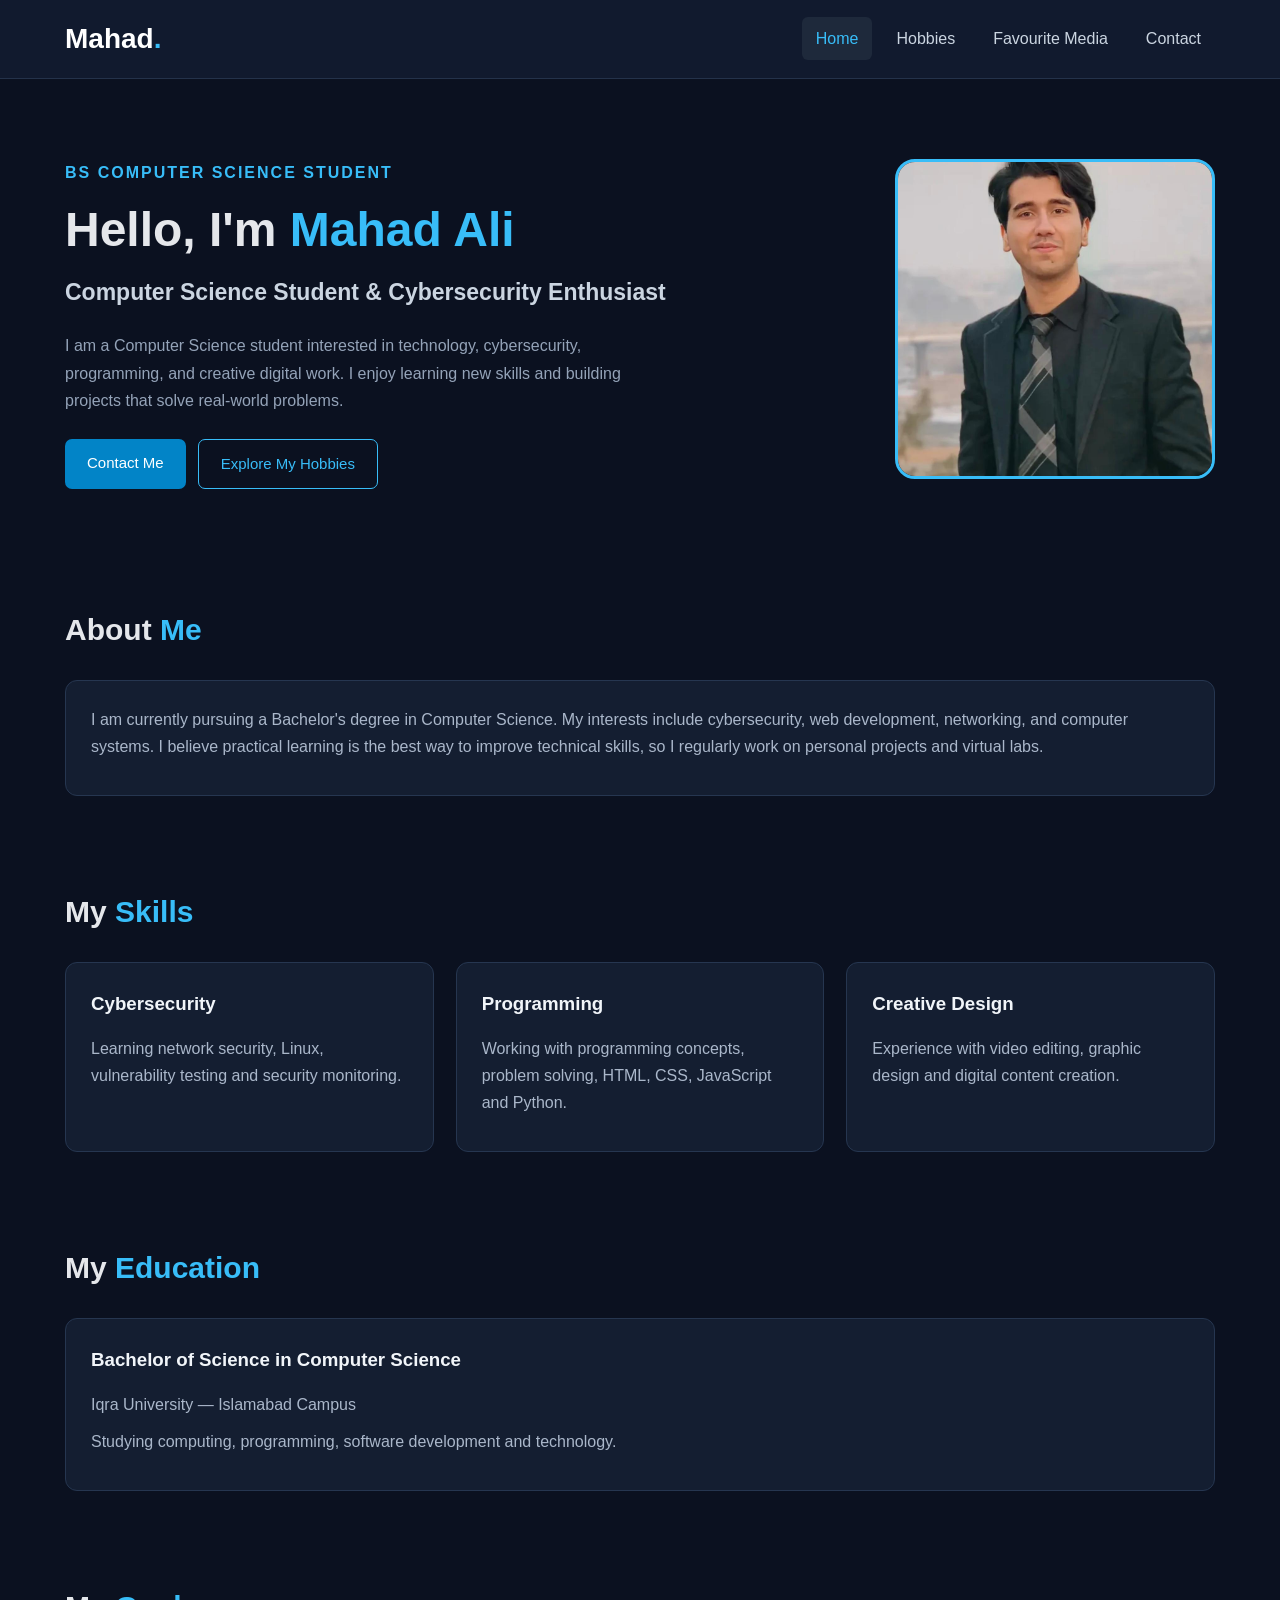
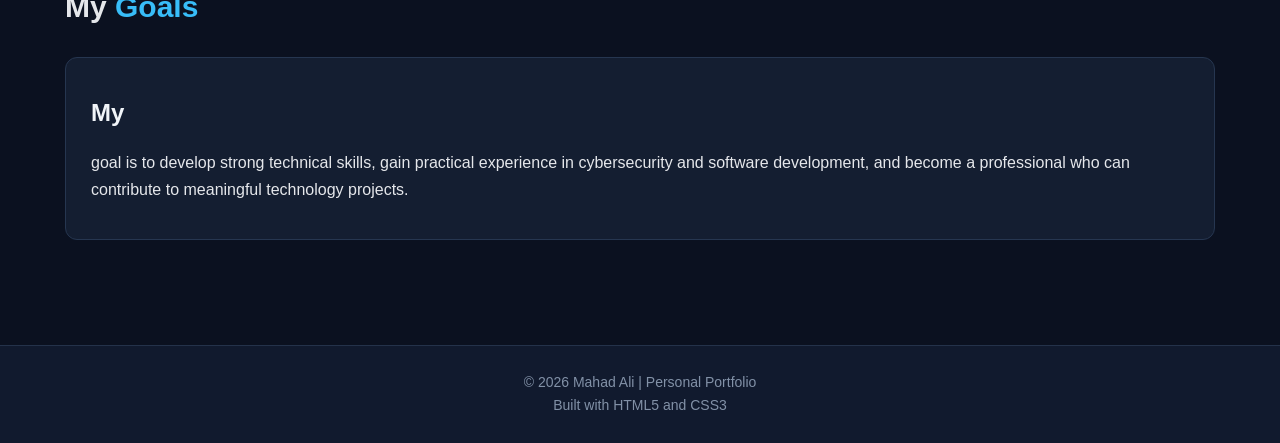
<file: index.html>
<!DOCTYPE html>
<html lang="en">
<head>
    <meta charset="UTF-8">
    <meta name="viewport" content="width=device-width, initial-scale=1.0">
    <meta name="description" content="Mahad Ali's personal portfolio website">
    <title>Home | Mahad Ali</title>
    <link rel="icon" href="images/favicon.png">
    <link rel="stylesheet" href="css/style.css">
</head>
<body>

<header class="header">
    <div class="container nav-container">
        <a href="index.html" class="logo">Mahad<span>.</span></a>

        <nav>
            <a href="index.html" class="active">Home</a>
            <a href="hobbies.html">Hobbies</a>
            <a href="media.html">Favourite Media</a>
            <a href="contact.html">Contact</a>
        </nav>
    </div>
</header>

<main>
    <section class="hero container">
        <div class="hero-text">
            <p class="tag">BS COMPUTER SCIENCE STUDENT</p>
            <h1>Hello, I'm <span>Mahad Ali</span></h1>
            <h2>Computer Science Student & Cybersecurity Enthusiast</h2>

            <p>
                I am a Computer Science student interested in technology,
                cybersecurity, programming, and creative digital work.
                I enjoy learning new skills and building projects that
                solve real-world problems.
            </p>

            <div class="hero-buttons">
                <a href="contact.html" class="btn">Contact Me</a>
                <a href="hobbies.html" class="btn btn-outline">Explore My Hobbies</a>
            </div>
        </div>

        <div class="hero-image">
            <img src="images/profile.jpeg" alt="Mahad Ali profile picture">
        </div>
    </section>

    <section class="section container">
        <h2 class="section-title">About <span>Me</span></h2>

        <div class="card">
            <p>
                I am currently pursuing a Bachelor's degree in Computer Science.
                My interests include cybersecurity, web development,
                networking, and computer systems. I believe practical learning
                is the best way to improve technical skills, so I regularly
                work on personal projects and virtual labs.
            </p>
        </div>
    </section>

    <section class="section container">
        <h2 class="section-title">My <span>Skills</span></h2>

        <div class="grid-3">
            <article class="card">
                <h3>Cybersecurity</h3>
                <p>Learning network security, Linux, vulnerability testing and security monitoring.</p>
            </article>

            <article class="card">
                <h3>Programming</h3>
                <p>Working with programming concepts, problem solving, HTML, CSS, JavaScript and Python.</p>
            </article>

            <article class="card">
                <h3>Creative Design</h3>
                <p>Experience with video editing, graphic design and digital content creation.</p>
            </article>
        </div>
    </section>

    <section class="section container">
        <h2 class="section-title">My <span>Education</span></h2>

        <article class="card">
            <h3>Bachelor of Science in Computer Science</h3>
            <p>Iqra University — Islamabad Campus</p>
            <p>Studying computing, programming, software development and technology.</p>
        </article>
    </section>

    <section class="section container">
        <h2 class="section-title">My <span>Goals</span></h2>

        <div class="card">
            <p> <h2>My</h2>
                goal is to develop strong technical skills, gain practical
                experience in cybersecurity and software development, and
                become a professional who can contribute to meaningful
                technology projects.
            </p>
        </div>
    </section>
</main>

<footer class="footer">
    <p>© 2026 Mahad Ali | Personal Portfolio</p>
    <p>Built with HTML5 and CSS3</p>
</footer>

</body>
</html>
</file>
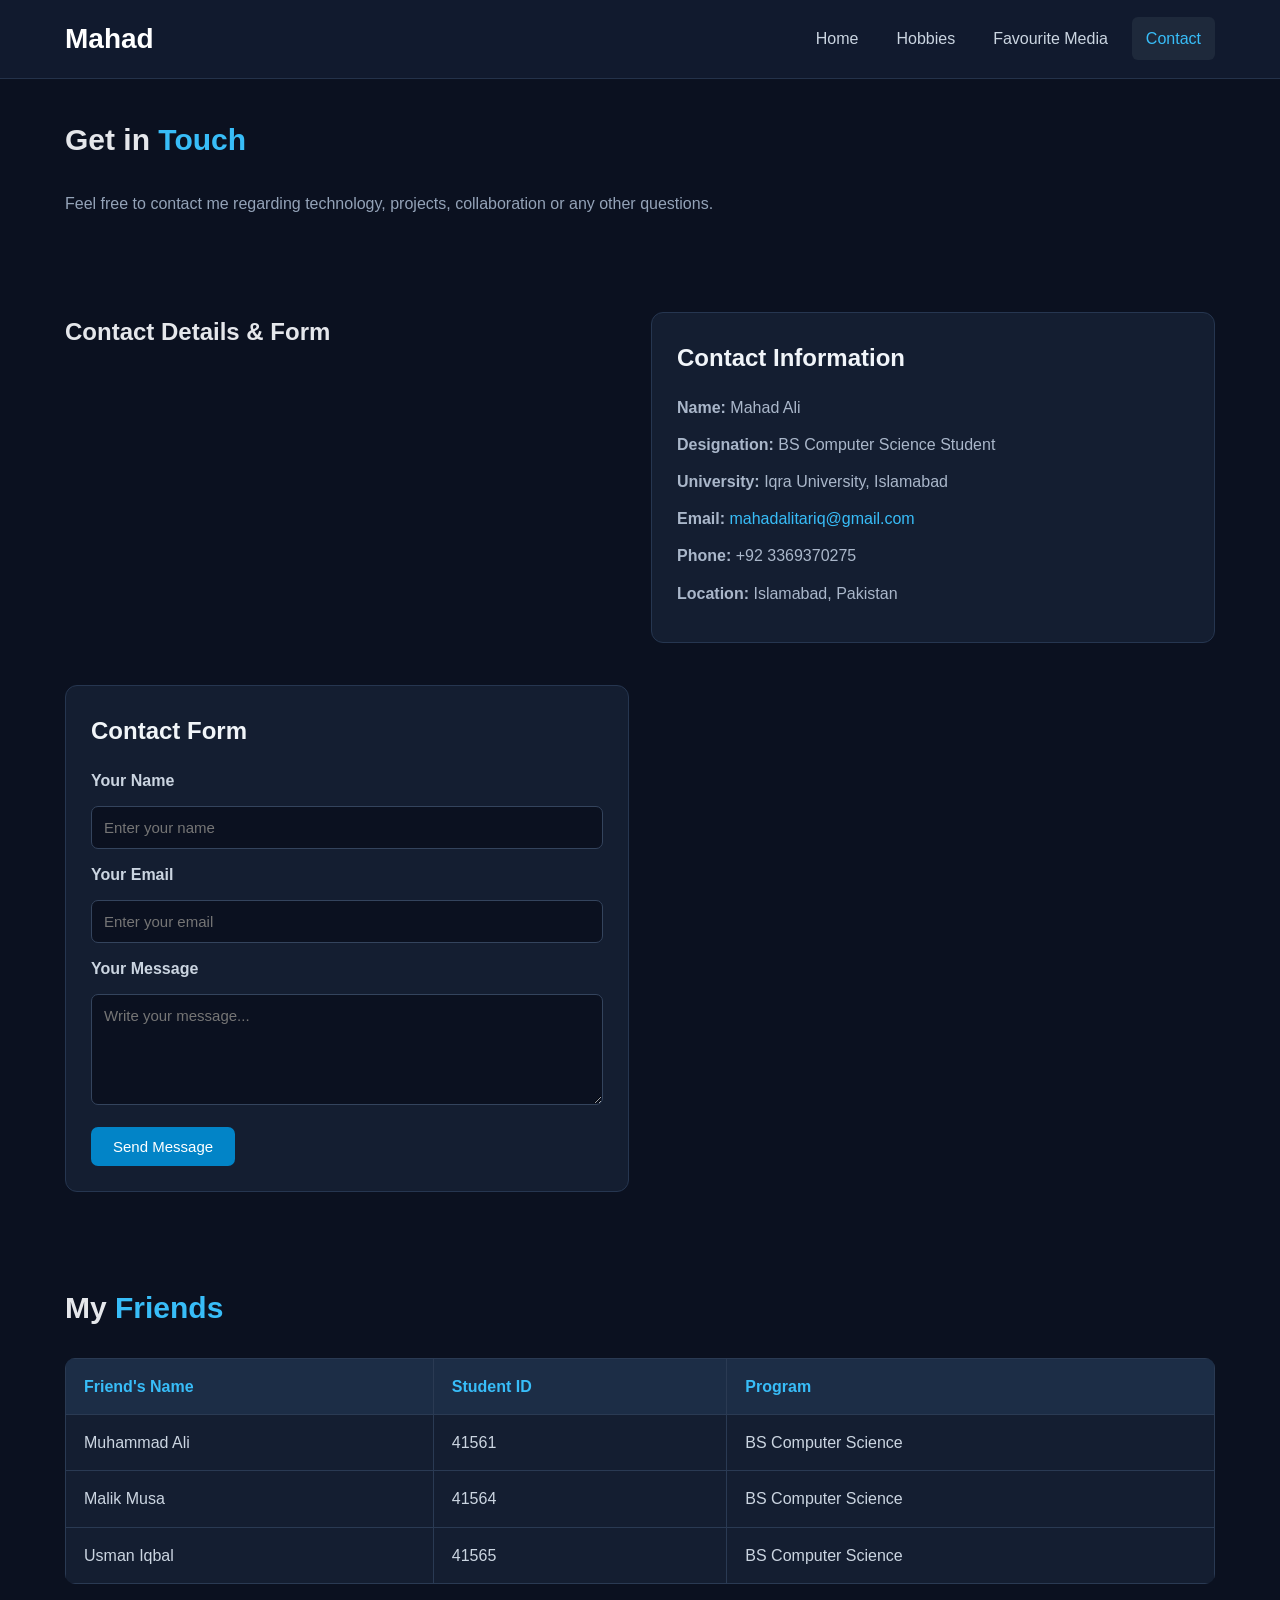
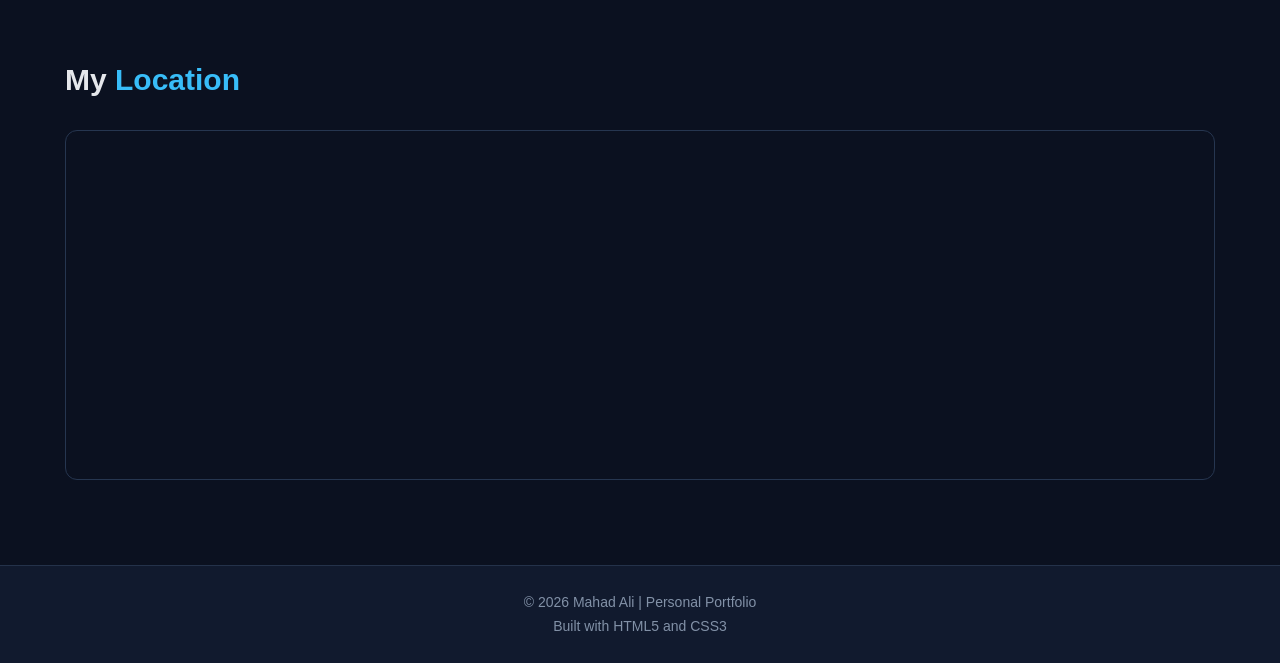
<file: contact.html>
<!DOCTYPE html>
<html lang="en">
<head>
    <meta charset="UTF-8">
    <meta name="viewport" content="width=device-width, initial-scale=1.0">
    <meta name="description" content="Contact Mahad Ali">
    <title>Contact | Mahad Ali</title>
    <link rel="icon" href="images/favicon.png">
    <link rel="stylesheet" href="css/style.css">
</head>
<body>

<header class="header">
    <div class="container nav-container">
        <a href="index.html" class="logo">Mahad<span> </span></a>

        <nav>
            <a href="index.html">Home</a>
            <a href="hobbies.html">Hobbies</a>
            <a href="media.html">Favourite Media</a>
            <a href="contact.html" class="active">Contact</a>
        </nav>
    </div>
</header>

<main class="container">

    <section class="section">
        <h1 class="section-title">Get in <span>Touch</span></h1>

        <p class="intro">
            Feel free to contact me regarding technology, projects,
            collaboration or any other questions.
        </p>
    </section>

    <section class="section grid-2">
 <h2>Contact Details &amp; Form</h2>
        <article class="card">
            <h2>Contact Information</h2>

            <p><strong>Name:</strong> Mahad Ali</p>
            <p><strong>Designation:</strong> BS Computer Science Student</p>
            <p><strong>University:</strong> Iqra University, Islamabad</p>
            <p><strong>Email:</strong>
                <a href="mailto:mahadalitariq@gmail.com">mahadalitariq@gmail.com</a>
            </p>
            <p><strong>Phone:</strong> +92 3369370275</p>
            <p><strong>Location:</strong> Islamabad, Pakistan</p>
        </article>

        <article class="card">
            <h2>Contact Form</h2>

            <form action="#" method="get">

                <label for="name">Your Name</label>
                <input
                    type="text"
                    id="name"
                    name="name"
                    placeholder="Enter your name"
                    required>

                <label for="email">Your Email</label>
                <input
                    type="email"
                    id="email"
                    name="email"
                    placeholder="Enter your email"
                    required>

                <label for="message">Your Message</label>
                <textarea
                    id="message"
                    name="message"
                    rows="5"
                    placeholder="Write your message..."
                    required></textarea>

                <button type="submit" class="btn">Send Message</button>

            </form>
        </article>

    </section>

    <section class="section">
        <h2 class="section-title">My <span>Friends</span></h2>

        <div class="table-wrapper">
            <table>
                <thead>
                    <tr>
                        <th>Friend's Name</th>
                        <th>Student ID</th>
                        <th>Program</th>
                    </tr>
                </thead>

                <tbody>
                    <tr>
                        <td>Muhammad Ali</td>
                        <td>41561</td>
                        <td>BS Computer Science</td>
                    </tr>
                    <tr>
                        <td>Malik Musa</td>
                        <td>41564</td>
                        <td>BS Computer Science</td>
                    </tr>
                    <tr>
                        <td>Usman Iqbal</td>
                        <td>41565</td>
                        <td>BS Computer Science</td>
                    </tr>
                </tbody>
            </table>
        </div>
    </section>

    <section class="section">
        <h2 class="section-title">My <span>Location</span></h2>

        <div class="map-container">
            <iframe
                src="https://maps.google.com/maps?q=Islamabad%20Pakistan&t=&z=12&ie=UTF8&iwloc=&output=embed"
                title="Google Map showing Islamabad"
                loading="lazy">
            </iframe>
        </div>
    </section>

</main>

<footer class="footer">
    <p>© 2026 Mahad Ali | Personal Portfolio</p>
    <p>Built with HTML5 and CSS3</p>
</footer>

</body>
</html>
</file>
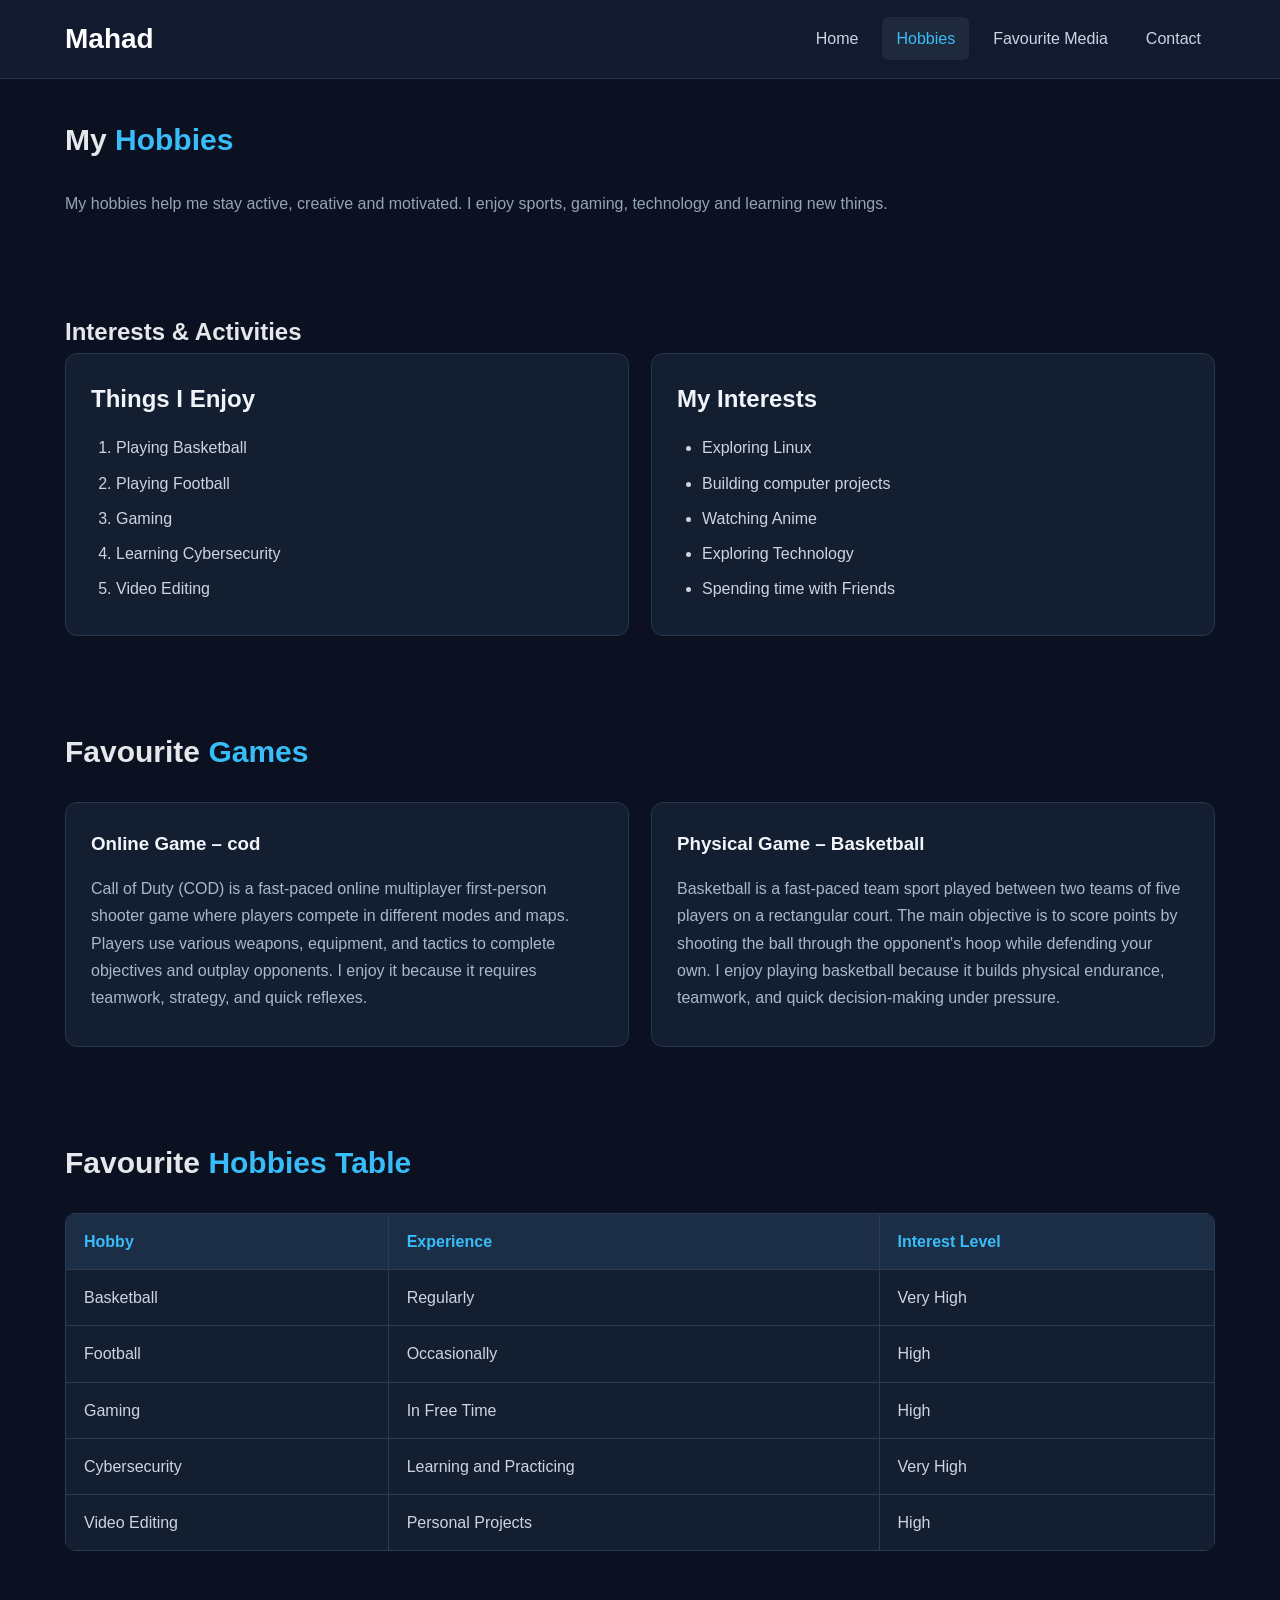
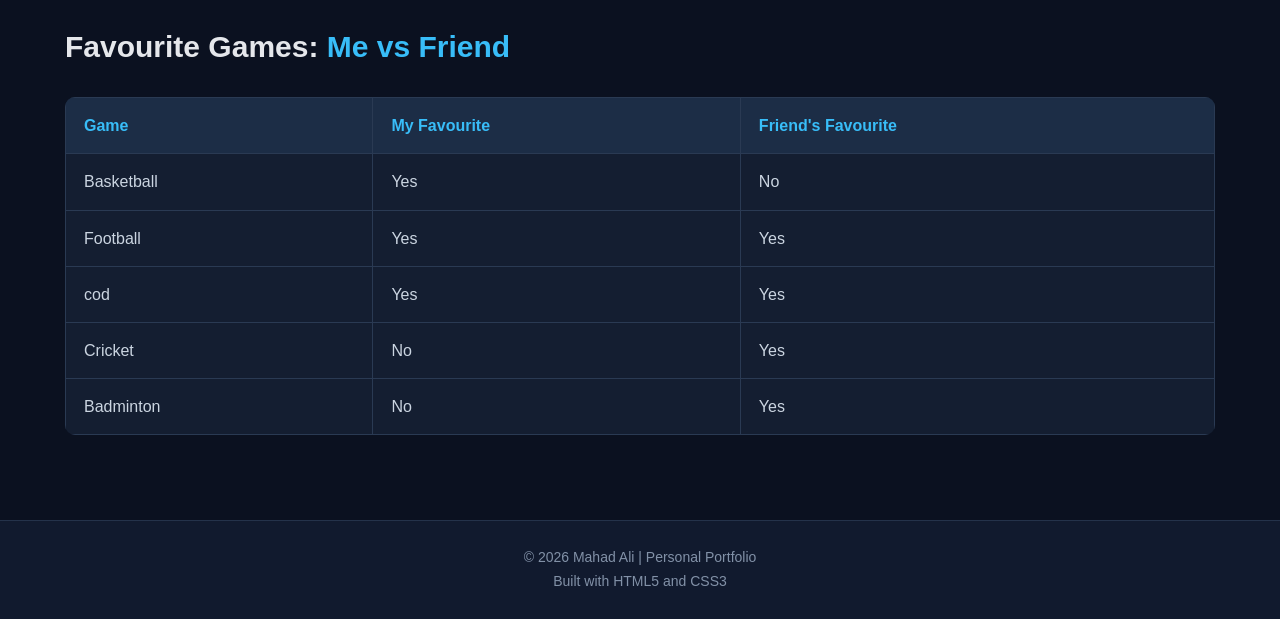
<file: hobbies.html>
<!DOCTYPE html>
<html lang="en">
<head>
    <meta charset="UTF-8">
    <meta name="viewport" content="width=device-width, initial-scale=1.0">
    <meta name="description" content="My hobbies and favourite games">
    <title>Hobbies | Mahad Ali</title>
    <link rel="icon" href="images/favicon.png">
    <link rel="stylesheet" href="css/style.css">
</head>
<body>

<header class="header">
    <div class="container nav-container">
        <a href="index.html" class="logo">Mahad<span> </span></a>

        <nav>
            <a href="index.html">Home</a>
            <a href="hobbies.html" class="active">Hobbies</a>
            <a href="media.html">Favourite Media</a>
            <a href="contact.html">Contact</a>
        </nav>
    </div>
</header>

<main class="container">

    <section class="section">
        <h1 class="section-title">My <span>Hobbies</span></h1>
        <p class="intro">
            My hobbies help me stay active, creative and motivated.
            I enjoy sports, gaming, technology and learning new things.
        </p>
    </section>

    <section class="section">
          <h2>Interests &amp; Activities</h2>
        <div class="grid-2">

            <article class="card">
                <h2>Things I Enjoy</h2>

                <ol>
                    <li>Playing Basketball</li>
                    <li>Playing Football</li>
                    <li>Gaming</li>
                    <li>Learning Cybersecurity</li>
                    <li>Video Editing</li>
                </ol>
            </article>

            <article class="card">
                <h2>My Interests</h2>

                <ul>
                    <li>Exploring Linux</li>
                    <li>Building computer projects</li>
                    <li>Watching Anime</li>
                    <li>Exploring Technology</li>
                    <li>Spending time with Friends</li>
                </ul>
            </article>

        </div>
    </section>

    <section class="section">
        <h2 class="section-title">Favourite <span>Games</span></h2>

        <div class="grid-2">

            <article class="card">
                <h3>Online Game – cod</h3>
                <p>
                     Call of Duty (COD) is a fast-paced online multiplayer first-person shooter game 
                     where players compete in different modes and maps. Players use various weapons, equipment, 
                     and tactics to complete objectives and outplay opponents. I enjoy it because it requires
                     teamwork, strategy, and quick reflexes.
                </p>
            </article>

            <article class="card">
                <h3>Physical Game – Basketball</h3>
                <p>
                        Basketball is a fast-paced team sport played between 
                        two teams of five players on a rectangular court.
                         The main objective is to score points by shooting the ball through the opponent's hoop while defending your own. I
                          enjoy playing basketball because it builds physical endurance, teamwork, and quick decision-making under pressure.

                </p>
            </article>

        </div>
    </section>

    <section class="section">
        <h2 class="section-title">Favourite <span>Hobbies Table</span></h2>

        <div class="table-wrapper">
            <table>
                <thead>
                    <tr>
                        <th>Hobby</th>
                        <th>Experience</th>
                        <th>Interest Level</th>
                    </tr>
                </thead>

                <tbody>
                    <tr>
                        <td>Basketball</td>
                        <td>Regularly</td>
                        <td>Very High</td>
                    </tr>
                    <tr>
                        <td>Football</td>
                        <td>Occasionally</td>
                        <td>High</td>
                    </tr>
                    <tr>
                        <td>Gaming</td>
                        <td>In Free Time</td>
                        <td>High</td>
                    </tr>
                    <tr>
                        <td>Cybersecurity</td>
                        <td>Learning and Practicing</td>
                        <td>Very High</td>
                    </tr>
                    <tr>
                        <td>Video Editing</td>
                        <td>Personal Projects</td>
                        <td>High</td>
                    </tr>
                </tbody>
            </table>
        </div>
    </section>

    <section class="section">
        <h2 class="section-title">Favourite Games: <span>Me vs Friend</span></h2>

        <div class="table-wrapper">
            <table>
                <thead>
                    <tr>
                        <th>Game</th>
                        <th>My Favourite</th>
                        <th>Friend's Favourite</th>
                    </tr>
                </thead>

                <tbody>
                    <tr>
                        <td>Basketball</td>
                        <td>Yes</td>
                        <td>No</td>
                    </tr>
                    <tr>
                        <td>Football</td>
                        <td>Yes</td>
                        <td>Yes</td>
                    </tr>
                    <tr>
                        <td>cod</td>
                        <td>Yes</td>
                        <td>Yes</td>
                    </tr>
                    <tr>
                        <td>Cricket</td>
                        <td>No</td>
                        <td>Yes</td>
                    </tr>
                    <tr>
                        <td>Badminton</td>
                        <td>No</td>
                        <td>Yes</td>
                    </tr>
                </tbody>
            </table>
        </div>
    </section>

</main>

<footer class="footer">
    <p>© 2026 Mahad Ali | Personal Portfolio</p>
    <p>Built with HTML5 and CSS3</p>
</footer>

</body>
</html>
</file>
<file: css/style.css>
/* GENERAL STYLING */

* {
    margin: 0;
    padding: 0;
    box-sizing: border-box;
}

html {
    scroll-behavior: smooth;
}

body {
    font-family: Arial, Helvetica, sans-serif;
    background-color: #0b1120;
    color: #e5e7eb;
    line-height: 1.7;
}

img {
    max-width: 100%;
}

a {
    color: #38bdf8;
    text-decoration: none;
}

a:hover {
    color: #7dd3fc;
}

.container {
    width: 90%;
    max-width: 1150px;
    margin: auto;
}

/* HEADER AND NAVIGATION */

.header {
    background-color: #111a2e;
    border-bottom: 1px solid #24324a;
    position: sticky;
    top: 0;
    z-index: 100;
}

.nav-container {
    display: flex;
    justify-content: space-between;
    align-items: center;
    padding: 15px 0;
    gap: 20px;
}

.logo {
    font-size: 28px;
    font-weight: bold;
    color: white;
}

.logo span {
    color: #38bdf8;
}

nav {
    display: flex;
    align-items: center;
    justify-content: center;
    gap: 10px;
}

nav a {
    color: #cbd5e1;
    padding: 8px 14px;
    border-radius: 6px;
    transition: 0.3s;
}

nav a:hover,
nav a.active {
    color: #38bdf8;
    background-color: #1e293b;
}

/* HOME HERO SECTION */

.hero {
    display: flex;
    justify-content: space-between;
    align-items: center;
    gap: 50px;
    padding-top: 80px;
    padding-bottom: 80px;
}

.hero-text {
    flex: 1;
}

.tag {
    color: #38bdf8;
    font-weight: bold;
    letter-spacing: 2px;
    margin-bottom: 15px;
}

.hero h1 {
    font-size: 48px;
    line-height: 1.2;
    margin-bottom: 15px;
}

.hero h1 span,
.section-title span {
    color: #38bdf8;
}

.hero h2 {
    font-size: 23px;
    color: #cbd5e1;
    margin-bottom: 20px;
}

.hero-text > p:not(.tag) {
    color: #94a3b8;
    max-width: 600px;
}

.hero-image {
    flex: 0 0 320px;
}

.hero-image img {
    width: 320px;
    height: 320px;
    object-fit: cover;
    border-radius: 20px;
    border: 3px solid #38bdf8;
}

/* BUTTONS */

.hero-buttons {
    display: flex;
    flex-wrap: wrap;
    gap: 12px;
    margin-top: 25px;
}

.btn {
    display: inline-block;
    padding: 11px 22px;
    background-color: #0284c7;
    color: white;
    border: none;
    border-radius: 7px;
    cursor: pointer;
    font-size: 15px;
    transition: 0.3s;
}

.btn:hover {
    background-color: #0369a1;
    color: white;
    transform: translateY(-2px);
}

.btn-outline {
    background-color: transparent;
    border: 1px solid #38bdf8;
    color: #38bdf8;
}

/* SECTION STYLING */

.section {
    padding-top: 35px;
    padding-bottom: 35px;
}

.section-title {
    font-size: 30px;
    margin-bottom: 25px;
}

.intro {
    color: #94a3b8;
    margin-bottom: 25px;
}

/* GRID LAYOUTS */

.grid-2 {
    display: grid;
    grid-template-columns: repeat(2, minmax(0, 1fr));
    gap: 22px;
}

.grid-3 {
    display: grid;
    grid-template-columns: repeat(3, minmax(0, 1fr));
    gap: 22px;
}

/* CARDS */

.card {
    background-color: #141e31;
    border: 1px solid #263650;
    border-radius: 12px;
    padding: 25px;
    margin-bottom: 20px;
    transition: 0.3s;
}

.card h2,
.card h3 {
    color: #f1f5f9;
    margin-bottom: 15px;
}

.card p {
    color: #aab7ca;
    margin-bottom: 10px;
}

.card li {
    color: #cbd5e1;
    margin-bottom: 8px;
}

.card ol,
.card ul {
    padding-left: 25px;
}

/* TABLES */

.table-wrapper {
    width: 100%;
    overflow-x: auto;
    border-radius: 10px;
}

table {
    width: 100%;
    border-collapse: collapse;
    background-color: #141e31;
    min-width: 450px;
}

th,
td {
    padding: 14px 18px;
    text-align: left;
    border: 1px solid #2a3a53;
}

th {
    background-color: #1c2d46;
    color: #38bdf8;
}

td {
    color: #cbd5e1;
}

tbody tr {
    transition: background-color 0.3s;
}

tbody tr:hover {
    background-color: #263b55;
}

/* FAVOURITE MEDIA GRID */

.media-layout {
    display: grid;
    grid-template-columns: minmax(0, 1fr) minmax(0, 1fr);
    gap: 25px;
    align-items: start;
}

.media-layout h2 {
    margin-bottom: 20px;
}

.media-left,
.media-right {
    min-width: 0;
}

.media-image {
    width: 100%;
    height: auto;
    max-height: 350px;
    object-fit: cover;
    border-radius: 9px;
    margin-top: 10px;
}

.caption {
    font-size: 13px;
    color: #8494aa !important;
}

/* YOUTUBE VIDEOS */

.video-container {
    width: 100%;
    aspect-ratio: 16 / 9;
    overflow: hidden;
    border-radius: 8px;
    background-color: #080c14;
}

.video-container iframe {
    width: 100%;
    height: 100%;
    border: 0;
}

.video-card {
    padding: 18px;
}

/* CONTACT FORM */

form {
    display: flex;
    flex-direction: column;
    gap: 12px;
}

label {
    color: #cbd5e1;
    font-weight: bold;
}

input,
textarea {
    width: 100%;
    padding: 12px;
    background-color: #0b1120;
    border: 1px solid #34445d;
    border-radius: 7px;
    color: white;
    font-family: Arial, Helvetica, sans-serif;
    font-size: 15px;
}

input:focus,
textarea:focus {
    outline: none;
    border-color: #38bdf8;
}

textarea {
    resize: vertical;
}

form button {
    align-self: flex-start;
    margin-top: 10px;
}

/* GOOGLE MAP */

.map-container {
    width: 100%;
    height: 350px;
    overflow: hidden;
    border-radius: 12px;
    border: 1px solid #263650;
}

.map-container iframe {
    width: 100%;
    height: 100%;
    border: 0;
}

/* FOOTER */

.footer {
    margin-top: 50px;
    padding: 25px;
    background-color: #111a2e;
    border-top: 1px solid #24324a;
    text-align: center;
}

.footer p {
    color: #8291a7;
    font-size: 14px;
}

/* MOBILE RESPONSIVE DESIGN */

@media (max-width: 600px) {

    .container {
        width: 92%;
    }

    .nav-container {
        flex-direction: column;
        gap: 10px;
        padding: 12px 0;
    }

    nav {
        flex-wrap: wrap;
        gap: 4px;
    }

    nav a {
        padding: 7px 9px;
        font-size: 13px;
    }

    .hero {
        flex-direction: column-reverse;
        text-align: center;
        padding-top: 40px;
        padding-bottom: 35px;
        gap: 25px;
    }

    .hero h1 {
        font-size: 34px;
    }

    .hero h2 {
        font-size: 20px;
    }

    .hero-image {
        flex: none;
    }

    .hero-image img {
        width: 220px;
        height: 220px;
    }

    .hero-buttons {
        justify-content: center;
    }

    .section {
        padding-top: 25px;
        padding-bottom: 25px;
    }

    .section-title {
        font-size: 25px;
    }

    .grid-2,
    .grid-3,
    .media-layout {
        grid-template-columns: 1fr;
    }

    .card {
        padding: 18px;
    }

    th,
    td {
        padding: 10px;
        font-size: 14px;
    }

    .map-container {
        height: 280px;
    }

    .footer {
        margin-top: 30px;
    }
}
</file>
